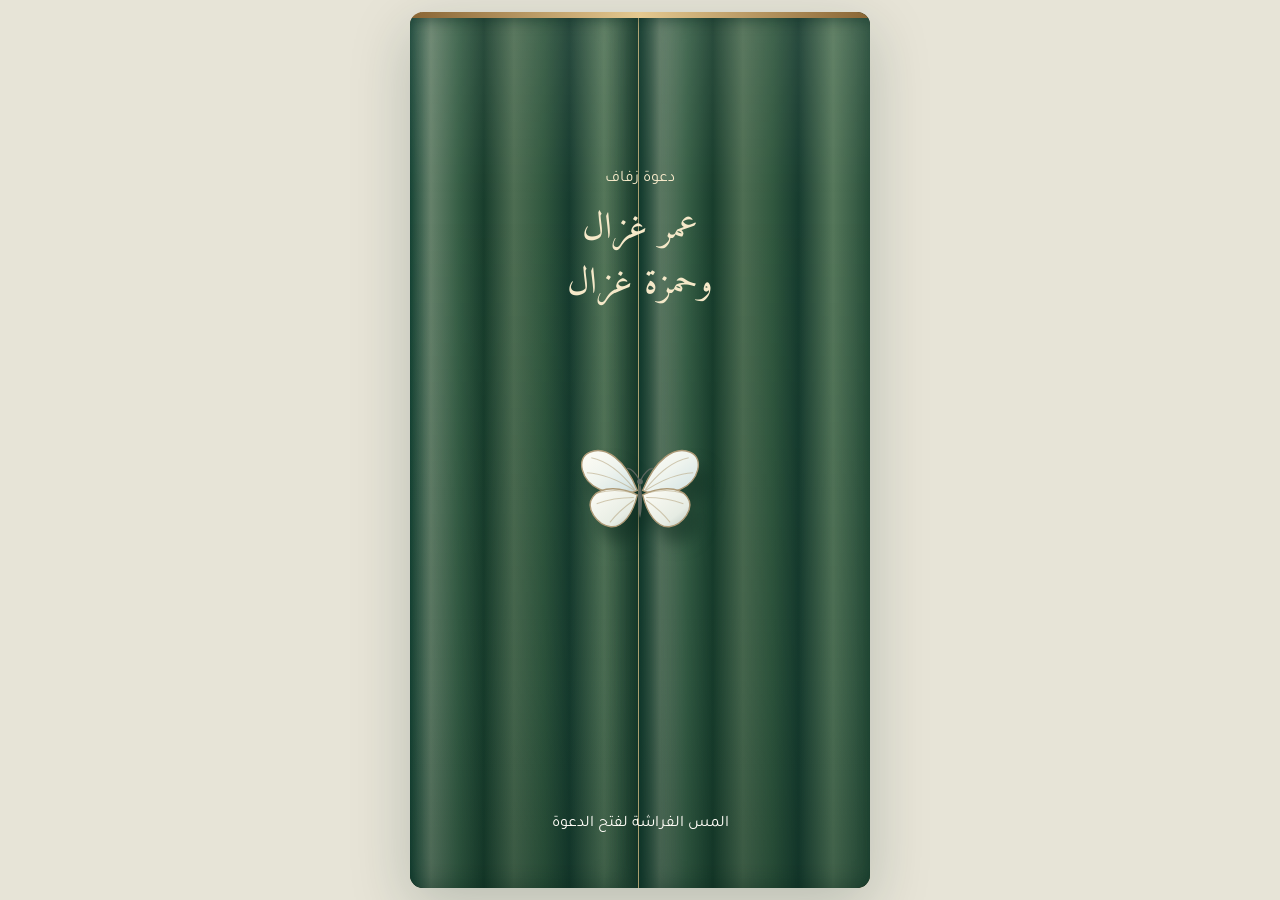
<file: index.html>
<!DOCTYPE html>
<html lang="ar" dir="rtl">
<head>
  <meta charset="UTF-8">
  <meta name="viewport" content="width=device-width, initial-scale=1.0">
  <title>دعوة زفاف عمر غزال وحمزة غزال</title>
  <meta name="description" content="يسعدنا دعوتكم لمشاركة فرحتنا بزفاف عمر غزال وحمزة غزال. حفل النساء الخميس 15 أكتوبر ومولد الرجال الجمعة 16 أكتوبر 2026، الساعة 7 مساءً.">
  <meta name="theme-color" content="#123e32">
  <meta property="og:type" content="website">
  <meta property="og:locale" content="ar_AR">
  <meta property="og:title" content="دعوة زفاف عمر غزال وحمزة غزال">
  <meta property="og:description" content="حفل النساء 15 أكتوبر ومولد الرجال 16 أكتوبر، الساعة 6 مساءً. أهلاً وسهلاً بكم.">
  <meta property="og:url" content="https://alyalzeer-crypto.github.io/WeddingInvitationgazal/">
  <meta property="og:image" content="https://alyalzeer-crypto.github.io/WeddingInvitationgazal/assets/images/invitation-share-ghazal.jpg">
  <meta property="og:image:secure_url" content="https://alyalzeer-crypto.github.io/WeddingInvitationgazal/assets/images/invitation-share-ghazal.jpg">
  <meta property="og:image:width" content="1024">
  <meta property="og:image:height" content="1536">
  <meta property="og:image:alt" content="بطاقة دعوة زفاف عمر غزال وحمزة غزال">
  <meta name="twitter:card" content="summary_large_image">
  <meta name="twitter:image" content="https://alyalzeer-crypto.github.io/WeddingInvitationgazal/assets/images/invitation-share-ghazal.jpg">
  <meta property="og:image:type" content="image/jpeg">
  <link rel="stylesheet" href="css/style.css">
  <script src="js/config.js" defer></script>
  <script src="js/app.js" defer></script>
</head>
<body>
  <main class="invitation" id="invitation">
    <audio id="invitationMusic" src="assets/audio/invitation-melody.mp3"
           preload="none" loop></audio>
    <button class="music-toggle" id="musicToggle" type="button"
            aria-label="تشغيل الموسيقى" aria-pressed="false"
            title="تشغيل الموسيقى">
      <span aria-hidden="true">♫</span>
    </button>
    <section class="first-scene" id="firstScene"
             aria-label="افتتاح الدعوة">

      <!-- ورقة الدعوة التي تظهر بعد انفتاح الستارة -->
      <div class="revealed-content">
        <p class="invitation-heading">دعوة زفاف</p>

        <h1 class="couple-names">
          <span class="groom-name">عمر غزال</span>
          <span class="name-divider">&amp;</span>
          <span class="bride-name">حمزة غزال</span>
        </h1>

        <button class="scene-button next-scene"
                id="nextScene" type="button" disabled>
          متابعة الدعوة
        </button>
      </div>

      <!-- ستارتان تنفرجان عند لمس الفراشة -->
      <div class="curtain" id="curtain" aria-hidden="true">
        <div class="curtain-panel curtain-panel-left"></div>
        <div class="curtain-panel curtain-panel-right"></div>
      </div>

      <div class="curtain-heading"><span>دعوة زفاف</span><strong>عمر غزال<br>وحمزة غزال</strong></div>
      <p class="instruction">
        المس الفراشة لفتح الدعوة
      </p>
    </section>

      <!-- الفراشة تُرافق المدعو بين صفحات الدعوة -->
      <button class="butterfly-trigger" id="openCurtain" type="button"
              aria-label="المس الفراشة لفتح الدعوة">
        <svg viewBox="-70 -58 140 120"
             xmlns="http://www.w3.org/2000/svg">
          <defs>
            <linearGradient id="butterflyUpper"
                            x1="0" y1="0" x2="1" y2="1">
              <stop offset="0" stop-color="#fffdf4"/>
              <stop offset=".48" stop-color="#eff4ee"/>
              <stop offset=".82" stop-color="#d9e7e6"/>
              <stop offset="1" stop-color="#b9c9c6"/>
            </linearGradient>
            <linearGradient id="butterflyLower"
                            x1="0" y1="0" x2="1" y2="1">
              <stop offset="0" stop-color="#fffdf6"/>
              <stop offset=".7" stop-color="#e6ece3"/>
              <stop offset="1" stop-color="#b7c5bf"/>
            </linearGradient>
          </defs>

          <g class="wing wing-left">
            <path d="M-3 -2
                     C-17 -37 -39 -53 -57 -45
                     C-73 -38 -66 -13 -47 -4
                     C-31 4 -14 3 -3 -2Z"
                  fill="url(#butterflyUpper)"
                  stroke="#ad9a77" stroke-width="1.6"/>
            <path d="M-3 3
                     C-19 -5 -43 -8 -53 5
                     C-63 18 -48 37 -33 39
                     C-19 40 -8 24 -3 3Z"
                  fill="url(#butterflyLower)"
                  stroke="#ad9a77" stroke-width="1.6"/>
            <path d="M-6 -3 Q-30 -34 -55 -39
                     M-6 -2 Q-36 -21 -60 -22
                     M-6 1 Q-30 -5 -48 1
                     M-7 6 Q-30 6 -49 13
                     M-7 9 Q-24 21 -34 34"
                  fill="none" stroke="#b9aa87"
                  stroke-width="1.2" opacity=".6"/>
          </g>

          <g class="wing wing-right">
            <path d="M3 -2
                     C17 -37 39 -53 57 -45
                     C73 -38 66 -13 47 -4
                     C31 4 14 3 3 -2Z"
                  fill="url(#butterflyUpper)"
                  stroke="#ad9a77" stroke-width="1.6"/>
            <path d="M3 3
                     C19 -5 43 -8 53 5
                     C63 18 48 37 33 39
                     C19 40 8 24 3 3Z"
                  fill="url(#butterflyLower)"
                  stroke="#ad9a77" stroke-width="1.6"/>
            <path d="M6 -3 Q30 -34 55 -39
                     M6 -2 Q36 -21 60 -22
                     M6 1 Q30 -5 48 1
                     M7 6 Q30 6 49 13
                     M7 9 Q24 21 34 34"
                  fill="none" stroke="#b9aa87"
                  stroke-width="1.2" opacity=".6"/>
          </g>

          <path d="M0 -10 C-3 -3 -3 20 0 29
                   C3 20 3 -3 0 -10Z"
                fill="#5c665f"/>
          <circle cx="0" cy="-12" r="3.3" fill="#5c665f"/>
          <path d="M-1 -14 Q-7 -26 -14 -27
                   M1 -14 Q7 -26 14 -27"
                fill="none" stroke="#5c665f"
                stroke-width="1.4" stroke-linecap="round"/>
        </svg>
      </button>

    <section class="second-scene" id="secondScene"
             aria-label="نص الدعوة" aria-hidden="true">
      <div class="second-scene-content">
        <p class="scene-intro">
          بِسْمِ اللَّهِ الرَّحْمَٰنِ الرَّحِيمِ
        </p>

        <p class="invitation-lead">يتشرف بدعوتكم</p>

        <div class="hosts">
          <div class="host">
            <span class="host-title">السيد</span>
            <span class="host-name">سليمان غزال</span>
            <span class="host-kunya">(أبو عمر)</span>
            <span class="host-role">لحضور حفل زفاف ولديه</span>
          </div>

          <span class="hosts-divider" aria-hidden="true">&amp;</span>

          <div class="host">
            <span class="host-title">السيد</span>
            <span class="host-name">محمد غزال</span>
            <span class="host-kunya">(أبو عمر)</span>
            <span class="host-role">لحضور حفل زفاف ابنتيه</span>
          </div>
        </div>

        <p class="invitation-message">
          <span class="message-label">العريسين</span>
          <strong class="celebrant-names">عمر غزال <span aria-hidden="true">و</span> حمزة غزال</strong>
          <span class="message-welcome">وبذلك يسعدنا حضوركم هذا الحفل المبارك</span>
        </p>

        <button class="scene-button event-next"
                id="showEvent" type="button">
          مواعيد الحفل ومكانه
        </button>

        <button class="scene-button back-scene"
                id="backScene" type="button">
          العودة إلى الأسماء
        </button>
      </div>
    </section>

    <section class="third-scene" id="thirdScene"
             aria-label="مواعيد الحفل ومكانه" aria-hidden="true">
      <div class="event-view event-date-view" id="dateView" aria-hidden="false">
        <p class="section-eyebrow">بفرحٍ ومحبة</p>
        <h2>مواعيد الاحتفال</h2>
        <p class="event-subtitle">فرحتان تجمعنا بكم</p>
        <div class="celebration-dates">
          <article class="celebration-card">
            <div class="calendar-chip" aria-hidden="true"><span>أكتوبر</span><strong>١٥</strong><small>٢٠٢٦</small></div>
            <div class="celebration-details">
              <h3 class="card-eyebrow">حفل النساء</h3>
              <time datetime="2026-10-15T19:00">الخميس · ١٥ أكتوبر ٢٠٢٦</time>
              <p class="event-hour"><svg viewBox="0 0 24 24" aria-hidden="true" focusable="false"><circle cx="12" cy="12" r="9"/><path d="M12 7v5l3 2"/></svg>الساعة 6 مساءً</p>
            </div>
          </article>
          <article class="celebration-card">
            <div class="calendar-chip" aria-hidden="true"><span>أكتوبر</span><strong>١٦</strong><small>٢٠٢٦</small></div>
            <div class="celebration-details">
              <h3 class="card-eyebrow">مولد الرجال</h3>
              <time datetime="2026-10-16T19:00">الجمعة · ١٦ أكتوبر ٢٠٢٦</time>
              <p class="event-hour"><svg viewBox="0 0 24 24" aria-hidden="true" focusable="false"><circle cx="12" cy="12" r="9"/><path d="M12 7v5l3 2"/></svg>الساعة ٧ مساءً</p>
            </div>
          </article>
        </div>
        <button class="scene-button" id="showLocation" type="button">
          عرض موقع الحفل
        </button>
        <button class="text-button" id="backToInvitation" type="button">
          العودة إلى نص الدعوة
        </button>
      </div>

      <div class="event-view event-location-view" id="locationView" aria-hidden="true">
        <p class="section-eyebrow">نلتقي بكم في</p>
        <h2>منزل سليمان غزال</h2>
        <p class="venue-kunya">(أبو عمر)</p>
        <div class="location-ornament" aria-hidden="true">
          <svg class="venue-pin" viewBox="0 0 120 132" xmlns="http://www.w3.org/2000/svg" focusable="false">
            <defs>
              <linearGradient id="venuePinGreen" x1="0" y1="0" x2="1" y2="1">
                <stop offset="0" stop-color="#2d6250"/>
                <stop offset="1" stop-color="#0c3025"/>
              </linearGradient>
              <linearGradient id="venuePinGold" x1="0" y1="0" x2="1" y2="1">
                <stop offset="0" stop-color="#e1c783"/>
                <stop offset=".52" stop-color="#b28c45"/>
                <stop offset="1" stop-color="#8b662f"/>
              </linearGradient>
            </defs>
            <ellipse cx="60" cy="117" rx="31" ry="6" fill="#123e32" opacity=".1"/>
            <ellipse cx="60" cy="113" rx="39" ry="10" fill="none" stroke="url(#venuePinGold)" stroke-width="1.5" opacity=".7"/>
            <path d="M60 9C37 9 19 27 19 50c0 30 41 62 41 62s41-32 41-62C101 27 83 9 60 9Z"
                  fill="url(#venuePinGreen)" stroke="url(#venuePinGold)" stroke-width="2.5"/>
            <circle cx="60" cy="49" r="27" fill="#f8f0df" stroke="url(#venuePinGold)" stroke-width="1.5"/>
            <path d="M43 49 60 35l17 14M47 47v18h26V47" fill="none" stroke="#234f3e" stroke-width="2.7" stroke-linecap="round" stroke-linejoin="round"/>
            <path d="M56 65V54h8v11" fill="none" stroke="#b28c45" stroke-width="2.5" stroke-linejoin="round"/>
            <path d="M60 83v11" stroke="#d9bd78" stroke-width="1.5" stroke-linecap="round" opacity=".75"/>
          </svg>
        </div>
        <p class="location-welcome">أهلاً وسهلاً بكم<br>نحتفل بكم وتكتمل فرحتنا بحضوركم</p>
        <div class="venue-list">
          <div class="venue"><h3>حفل النساء</h3><p>الخميس · ١٥ أكتوبر</p></div>
          <div class="venue"><h3>مولد الرجال</h3><p>الجمعة · ١٦ أكتوبر</p></div>
        </div>
        <a class="scene-button map-link" id="mapLink" target="_blank"
           rel="noopener noreferrer" hidden>
          فتح موقع المنزل في الخرائط ↗
        </a>
        <button class="text-button" id="backToDate" type="button">العودة إلى الموعد</button>
      </div>
    </section>

  </main>
</body>
</html>
</file>
<file: css/style.css>
@import url("https://fonts.googleapis.com/css2?family=Amiri:wght@400;700&family=Tajawal:wght@400;500;700&display=swap");
:root { --green:#123e32; --gold:#9c7738; --ivory:#f8f0df; }
* { box-sizing:border-box; }
html,body { margin:0; min-height:100%; }
body { display:grid; place-items:center; min-height:100vh; min-height:100dvh; padding:12px; background:#e7e4d7; font-family:"Tajawal",sans-serif; }
[hidden] { display:none !important; }
.invitation { position:relative; isolation:isolate; width:min(100%,460px); height:calc(100vh - 24px); height:calc(100dvh - 24px); overflow:hidden; border-radius:13px; background:var(--ivory) url('../assets/images/emerald-floral-frame.jpg') center/100% 100% no-repeat; box-shadow:0 18px 60px #102e2936; color:var(--green); }
.first-scene,.second-scene,.third-scene { position:absolute; inset:0; overflow-y:auto; text-align:center; scrollbar-width:thin; scrollbar-color:#bca272 transparent; }
.first-scene { z-index:1; }
.second-scene,.third-scene { display:flex; align-items:flex-start; justify-content:center; padding:135px 55px 110px; opacity:0; visibility:hidden; pointer-events:none; transform:translateY(12px); transition:opacity 560ms,transform 560ms,visibility 560ms; }
.second-scene { z-index:7; }
.third-scene { z-index:8; }
.invitation.show-second .first-scene { opacity:0; visibility:hidden; pointer-events:none; }
.invitation.show-second .second-scene,.invitation.show-event .third-scene { opacity:1; visibility:visible; pointer-events:auto; transform:none; }
.invitation.show-event .second-scene { opacity:0; visibility:hidden; pointer-events:none; }
.revealed-content { position:absolute; inset:0; display:flex; flex-direction:column; align-items:center; justify-content:center; padding:120px 52px 100px; }
.invitation-heading,.couple-names,.next-scene { opacity:0; transform:translateY(14px); }
.invitation-heading { margin:0; color:var(--gold); font:400 26px "Amiri",serif; }
.couple-names { display:flex; flex-direction:column; align-items:center; margin:18px 0 0; font-family:"Amiri",serif; font-weight:400; }
.groom-name,.bride-name { font-size:clamp(35px,10vw,49px); line-height:1.4; }
.name-divider { color:var(--gold); font:28px Georgia,serif; margin:3px 0; }
.invitation.is-open .invitation-heading { animation:reveal-text 750ms both; }
.invitation.is-open .couple-names { animation:reveal-text 900ms 300ms both; }
.next-scene { margin-top:28px; visibility:hidden; }
.invitation.is-ready .next-scene { visibility:visible; animation:reveal-text 550ms both; }
@keyframes reveal-text { to { opacity:1; transform:none; } }
.curtain { position:absolute; inset:0; z-index:2; overflow:hidden; pointer-events:none; }
.curtain::before { content:""; position:absolute; inset:0 0 auto; z-index:3; height:6px; background:linear-gradient(90deg,#896534,#e5c990 50%,#896534); box-shadow:0 3px 8px #092a2159; }
.curtain-panel { position:absolute; top:0; bottom:0; width:50.5%; background:linear-gradient(180deg,#ffffff16,transparent 22%,#092b2124 76%,#08251b45),repeating-linear-gradient(90deg,#174536 0%,#65816a 9%,#365e45 21%,#183d2c 32%,#4d6d52 45%,#30573e 58%,#163b2e 69%,#55775a 84%,#254c38 100%); backface-visibility:hidden; }
.curtain-panel-left { left:0; border-right:1px solid #dfc187b8; box-shadow:inset -14px 0 25px #08251b6e,7px 0 18px #0e302257; }
.curtain-panel-right { right:0; border-left:1px solid #dfc187b8; box-shadow:inset 14px 0 25px #08251b6e,-7px 0 18px #0e302257; }
.invitation.is-opening .curtain-panel-left { animation:part-left 2550ms cubic-bezier(.18,.72,.22,1) 120ms both; }
.invitation.is-opening .curtain-panel-right { animation:part-right 2550ms cubic-bezier(.18,.72,.22,1) 230ms both; }
@keyframes part-left { 0%{transform:translateX(0)} 12%{transform:translateX(2%)} 36%{transform:translateX(-16%)} 70%{transform:translateX(-73%)} 100%{transform:translateX(-115%)} }
@keyframes part-right { 0%{transform:translateX(0)} 12%{transform:translateX(-2%)} 36%{transform:translateX(16%)} 70%{transform:translateX(73%)} 100%{transform:translateX(115%)} }
.invitation.is-curtain-open .curtain { visibility:hidden; }
.curtain-heading { position:absolute; top:18%; right:40px; left:40px; z-index:3; color:#f6e9c9; pointer-events:none; transition:opacity 250ms; }
.curtain-heading span { display:block; font-size:16px; margin-bottom:12px; }
.curtain-heading strong { font:400 37px/1.5 "Amiri",serif; }
.instruction { position:absolute; right:20px; left:20px; bottom:38px; z-index:3; color:#fffdf7; font-size:16px; pointer-events:none; transition:opacity 250ms; }
.invitation.is-opening .curtain-heading,.invitation.is-opening .instruction { opacity:0; }
.butterfly-trigger { position:absolute; top:55%; left:50%; z-index:12; display:grid; place-items:center; width:124px; height:108px; padding:0; transform:translate(-50%,-50%); border:0; background:transparent; cursor:pointer; filter:drop-shadow(9px 16px 8px #0e2c2082); animation:butterfly-idle 3600ms infinite; }
.butterfly-trigger svg { display:block; width:100%; height:100%; overflow:visible; }
@keyframes butterfly-idle { 0%,100%{transform:translate(-50%,-50%) rotate(-2deg)} 50%{transform:translate(-50%,-56%) rotate(2deg)} }
.invitation.is-opening .butterfly-trigger { animation:butterfly-open 2550ms cubic-bezier(.2,.7,.25,1) both; pointer-events:none; }
@keyframes butterfly-open { 0%{top:55%;transform:translate(-50%,-50%) scale(1)} 40%{top:30%;transform:translate(-50%,-50%) scale(.9) rotate(8deg)} 100%{top:16%;transform:translate(-50%,-50%) scale(.65)} }
.invitation.is-butterfly-landed .butterfly-trigger { top:16%; transform:translate(-50%,-50%) scale(.65); animation:none; transition:opacity 400ms; }
.invitation.show-second .butterfly-trigger { opacity:0; pointer-events:none; }
.wing { transform-box:fill-box; animation:wing-flap 900ms infinite alternate; }
.wing-left { transform-origin:right center; }
.wing-right { transform-origin:left center; }
.invitation.is-opening .wing { animation-duration:280ms; }
@keyframes wing-flap { to{transform:scaleX(.43)} }
.scene-button { display:inline-flex; align-items:center; justify-content:center; min-height:45px; padding:11px 20px; border:1px solid var(--gold); border-radius:999px; background:linear-gradient(135deg,#245443,var(--green)); box-shadow:0 5px 13px #123e321a; color:#fff9e8; font:700 15px "Tajawal",sans-serif; text-decoration:none; cursor:pointer; }
.scene-button:disabled { opacity:.6; cursor:default; }
.back-scene { background:#fffaf0b8; border-color:#c7ad7873; color:var(--green); box-shadow:none; min-height:39px; font-weight:500; }
.text-button { display:block; margin:12px auto 0; padding:8px; border:0; background:transparent; color:var(--green); font:500 14px "Tajawal",sans-serif; text-decoration:underline; text-underline-offset:5px; cursor:pointer; }
button:focus-visible,a:focus-visible { outline:3px solid var(--gold); outline-offset:3px; }
.second-scene-content,.event-view { position:relative; width:100%; max-width:320px; margin:auto; color:var(--green); }
/* Compact typography keeps the content within the floral frame. */
.scene-intro { font:400 21px/1.6 "Amiri",serif; margin:0 0 6px; }
.invitation-lead { font:400 19px/1.5 "Amiri",serif; margin:0 0 14px; color:var(--gold); }
.hosts { display:grid; gap:9px; width:100%; }
.host { display:grid; grid-template-columns:auto 1fr auto; align-items:baseline; gap:3px 6px; padding:10px 13px; border:1px solid #c7ad786e; border-radius:14px; background:linear-gradient(135deg,#fffdf8ee,#f7efdfdc); box-shadow:0 4px 14px #123e3208; }
.host-title { color:var(--gold); font-size:12px; }
.host-name { font:700 25px/1.5 "Amiri",serif; white-space:nowrap; }
.host-kunya { font:400 15px/1.5 "Amiri",serif; white-space:nowrap; }
.host-role { grid-column:1/-1; font:400 16px/1.5 "Amiri",serif; color:#536357; }
.hosts-divider { display:none; }
.invitation-message { display:flex; flex-direction:column; gap:3px; font:400 17px/1.6 "Amiri",serif; margin:17px 0 19px; }
.message-label { color:var(--gold); font-size:15px; }
.celebrant-names { font-size:25px; font-weight:700; }
.celebrant-names span { color:var(--gold); font-weight:400; }
.message-welcome { font-size:16px; }
.second-scene-content .scene-button,.event-date-view>.scene-button { width:100%; }
.event-next { margin-bottom:8px; }
.event-view[aria-hidden="true"] { display:none; }
.section-eyebrow { margin:0 0 4px; color:var(--gold); font:400 18px/1.5 "Amiri",serif; }
.event-view h2 { margin:0 0 5px; font:700 29px/1.4 "Amiri",serif; }
.event-subtitle { margin:0 0 20px; font:400 17px/1.5 "Amiri",serif; color:#536357; }
.celebration-dates { display:grid; gap:14px; margin:0 0 23px; }
.celebration-card { display:grid; grid-template-columns:65px minmax(0,1fr); align-items:center; gap:13px; padding:15px 13px; text-align:right; border:1px solid #bea168; border-radius:17px; background:linear-gradient(135deg,#fffdf8f5,#f7efdfed); box-shadow:0 7px 20px #123e320c,inset 0 0 0 4px #fffdf860; }
.calendar-chip { overflow:hidden; align-self:stretch; display:flex; flex-direction:column; justify-content:center; align-items:center; border:1px solid #d4bf90; border-radius:10px; background:#fffcf3; }
.calendar-chip>span { align-self:stretch; padding:5px 3px 4px; text-align:center; background:var(--green); color:#f6e7c4; font-size:11px; }
.calendar-chip strong { padding:3px 0 0; font:700 31px/1.3 "Amiri",serif; color:var(--green); }
.calendar-chip small { padding-bottom:5px; font-size:11px; color:var(--gold); }
.card-eyebrow { margin:0 0 4px; font:700 23px/1.4 "Amiri",serif; }
.celebration-card time { display:block; font:500 12px/1.8 "Tajawal",sans-serif; color:#687065; }
.event-hour { display:flex; align-items:center; gap:5px; margin:8px 0 0; color:var(--green); font-size:13px; font-weight:700; }
.event-hour svg { width:15px; height:15px; flex:none; fill:none; stroke:var(--gold); stroke-width:1.7; stroke-linecap:round; stroke-linejoin:round; }
.venue-kunya { font:400 21px "Amiri",serif; margin:0; }
.location-ornament { display:flex; justify-content:center; margin:16px 0 18px; }
.venue-pin { display:block; width:96px; height:106px; filter:drop-shadow(0 5px 4px #123e3219); }
.location-welcome { font:400 21px/1.7 "Amiri",serif; margin:0 0 18px; }
.venue-list { display:grid; grid-template-columns:1fr 1fr; gap:8px; margin:12px 0 24px; }
.venue { border:1px solid #c7ad786e; border-radius:12px; background:#fffaf0dc; padding:12px 5px; box-shadow:0 4px 14px #123e3208; }
.venue h3 { margin:0 0 4px; color:var(--gold); font-size:14px; }
.venue p { margin:0; font-size:13px; }
.map-link { width:100%; font-size:14px; }
.music-toggle { position:absolute; bottom:20px; left:24px; z-index:20; display:grid; place-items:center; width:36px; height:36px; padding:0; border:1px solid #cbb88f; border-radius:50%; background:#f8f0dfed; color:var(--green); font-size:20px; cursor:pointer; opacity:0; visibility:hidden; transition:opacity 250ms; }
.invitation.is-curtain-open .music-toggle { opacity:1; visibility:visible; }
.music-toggle.is-playing { background:var(--green); color:#fff9e8; }
.revealed-content,.second-scene-content,.event-view { transition:opacity 620ms,transform 620ms; }
.invitation.is-scene-changing .revealed-content,.invitation.is-scene-changing .second-scene-content,.invitation.is-scene-changing .event-view,.invitation.is-location-changing .event-view { opacity:0; transform:translateY(12px); transition-duration:230ms; }
@media(max-width:359px) { .second-scene,.third-scene { padding-left:40px; padding-right:40px; } .host-name{font-size:22px;} .host{padding:9px 8px;gap:3px 4px;} .host-kunya{font-size:13px;} .celebration-card{grid-template-columns:55px minmax(0,1fr);gap:9px;padding:13px 10px;} .celebrant-names{font-size:23px;} .scene-button{font-size:14px;padding-left:14px;padding-right:14px;} .groom-name,.bride-name{font-size:36px;} }
@media(max-height:740px) { .second-scene,.third-scene{padding-top:115px;padding-bottom:100px;} .second-scene-content,.event-view{margin:0 auto;} .curtain-heading{top:14%;} .curtain-heading strong{font-size:32px;} }
@media(prefers-reduced-motion:reduce) { *,*::before,*::after{animation-duration:1ms!important;transition-duration:1ms!important;} }
</file>
